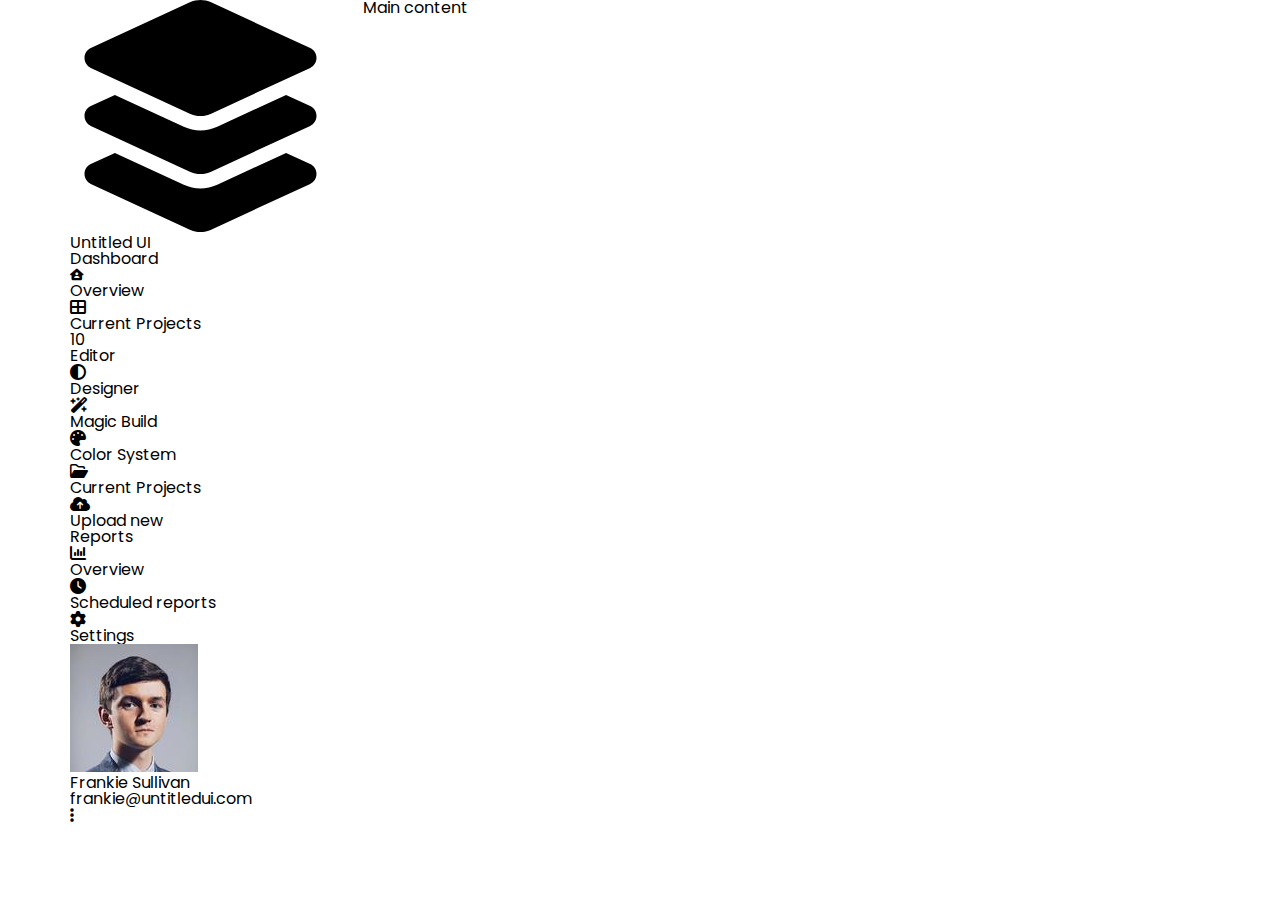
<file: pratice.html>
<!DOCTYPE html>
<html lang="en">
  <head>
    <meta charset="UTF-8" />
    <meta http-equiv="X-UA-Compatible" content="IE=edge" />
    <meta name="viewport" content="width=device-width, initial-scale=1.0" />
    <title>Document</title>
    <!-- Reset Css -->
    <link rel="stylesheet" href="./assets/css/reset.css" />
    <!-- Grid system -->
    <link rel="stylesheet" href="./assets/css/grid.css" />
    <!-- Font awesome -->
    <link
      rel="stylesheet"
      href="./fontawesome-free-6.4.0-web/css/all.min.css"
    />
    <!-- Page styles -->
    <link rel="stylesheet" href="./assets/css/practice.css" />
    <!-- Embeded fonts -->
    <link rel="preconnect" href="https://fonts.googleapis.com" />
    <link rel="preconnect" href="https://fonts.gstatic.com" crossorigin />
    <link
      href="https://fonts.googleapis.com/css2?family=Poppins:wght@300;400;500;600;700;800&display=swap"
      rel="stylesheet"
    />
  </head>
  <body>
    <div class="grid wide">
      <div class="row">
        <div class="menu-col col col-s-3 col-m-3 col-l-3 col-xl-3">
          <div class="menu-container">
            <div class="dots">
              <div class="dot dot--orange"></div>
              <div class="dot dot--gold"></div>
              <div class="dot dot--green"></div>
            </div>
            <div class="logo-block">
              <div class="logo">
                <svg xmlns="http://www.w3.org/2000/svg" viewBox="0 0 576 512">
                  <!--! Font Awesome Pro 6.4.0 by @fontawesome - https://fontawesome.com License - https://fontawesome.com/license (Commercial License) Copyright 2023 Fonticons, Inc. -->
                  <path
                    d="M264.5 5.2c14.9-6.9 32.1-6.9 47 0l218.6 101c8.5 3.9 13.9 12.4 13.9 21.8s-5.4 17.9-13.9 21.8l-218.6 101c-14.9 6.9-32.1 6.9-47 0L45.9 149.8C37.4 145.8 32 137.3 32 128s5.4-17.9 13.9-21.8L264.5 5.2zM476.9 209.6l53.2 24.6c8.5 3.9 13.9 12.4 13.9 21.8s-5.4 17.9-13.9 21.8l-218.6 101c-14.9 6.9-32.1 6.9-47 0L45.9 277.8C37.4 273.8 32 265.3 32 256s5.4-17.9 13.9-21.8l53.2-24.6 152 70.2c23.4 10.8 50.4 10.8 73.8 0l152-70.2zm-152 198.2l152-70.2 53.2 24.6c8.5 3.9 13.9 12.4 13.9 21.8s-5.4 17.9-13.9 21.8l-218.6 101c-14.9 6.9-32.1 6.9-47 0L45.9 405.8C37.4 401.8 32 393.3 32 384s5.4-17.9 13.9-21.8l53.2-24.6 152 70.2c23.4 10.8 50.4 10.8 73.8 0z"
                  />
                </svg>
              </div>
              <h1 class="brand-name">Untitled UI</h1>
            </div>
            <div class="categories-container">
              <div class="categories">
                <h2 class="categories__name">Dashboard</h2>
                <ul class="categories__option-list">
                  <li class="categories__option-item">
                    <i class="icon fa-solid fa-house-user fa-xs"></i>
                    <h3 class="categories__option-name">Overview</h3>
                  </li>
                  <li class="categories__option-item">
                    <i class="icon fa-solid fa-table-cells-large"></i>
                    <h3 class="categories__option-name">Current Projects</h3>
                    <div class="projects-status">
                      <span class="current-projects">10</span>
                    </div>
                  </li>
                </ul>
              </div>
              <div class="categories">
                <h2 class="categories__name">Editor</h2>
                <ul class="categories__option-list">
                  <li class="categories__option-item">
                    <i class="icon fa-solid fa-circle-half-stroke"></i>
                    <h3 class="categories__option-name">Designer</h3>
                  </li>
                  <li class="categories__option-item">
                    <i class="icon fa-solid fa-wand-magic-sparkles"></i>
                    <h3 class="categories__option-name">Magic Build</h3>
                  </li>
                  <li class="categories__option-item">
                    <i class="icon fa-solid fa-palette"></i>
                    <h3 class="categories__option-name">Color System</h3>
                  </li>
                  <li class="categories__option-item">
                    <i class="icon fa-regular fa-folder-open"></i>
                    <h3 class="categories__option-name">Current Projects</h3>
                  </li>
                  <li class="categories__option-item">
                    <i class="icon fa-solid fa-cloud-arrow-up"></i>
                    <h3 class="categories__option-name">Upload new</h3>
                  </li>
                </ul>
              </div>
              <div class="categories">
                <h2 class="categories__name">Reports</h2>
                <ul class="categories__option-list">
                  <li class="categories__option-item">
                    <i class="icon fa-solid fa-chart-column"></i>
                    <h3 class="categories__option-name">Overview</h3>
                  </li>
                  <li class="categories__option-item">
                    <i class="icon fa-solid fa-clock"></i>
                    <h3 class="categories__option-name">Scheduled reports</h3>
                  </li>
                </ul>
              </div>
            </div>
            <div class="setting-btn categories__option-item">
              <i class="icon settings-color fa-solid fa-gear"></i>
              <h3 class="categories__option-name settings">Settings</h3>
            </div>
            <div class="user">
              <img src="./assets/images/avt-3.jpg" alt="" class="user__avt" />
              <div class="user__info">
                <p class="user__name">Frankie Sullivan</p>
                <p class="user__email">frankie@untitledui.com</p>
              </div>
              <div class="user__dots">
                <i class="icon fa-solid fa-ellipsis-vertical"></i>
              </div>
            </div>
          </div>
        </div>
        <div class="col col-s-9 col-m-9 col-l-9 col-xl-9">
          <div class="main-content">
            <h1>Main content</h1>
          </div>
        </div>
      </div>
    </div>
  </body>
</html>
</file>
<file: assets/css/grid.css>
.grid {
  width: 100%;
  display: block;
  padding: 0;
}

.grid.wide {
  max-width: 75em;
  margin: 0 auto;
}

.row {
  display: flex;
  flex-wrap: wrap;
  margin: 0 -4px;
}

.row.no-gutters {
  margin: 0;
}

.row.no-gutters .col {
  padding: 0;
}

.col {
  display: block;
  padding: 0 4px;
}
/* Col-s-... --- Mobile */
.col-s-0 {
  display: none;
}
.col-s-1 {
  flex: 0 0 8.33%;
  max-width: 8.33%;
}
.col-s-2 {
  flex: 0 0 16.67%;
  max-width: 16.66%;
}
.col-s-3 {
  flex: 0 0 25%;
  max-width: 25%;
}
.col-s-4 {
  flex: 0 0 33.33%;
  max-width: 33.33%;
}
.col-s-5 {
  flex: 0 0 41.67%;
  max-width: 41.66%;
}
.col-s-6 {
  flex: 0 0 50%;
  max-width: 50%;
}
.col-s-7 {
  flex: 0 0 58.33%;
  max-width: 58.33%;
}
.col-s-8 {
  flex: 0 0 66.66%;
  max-width: 66.66%;
}
.col-s-9 {
  flex: 0 0 75%;
  max-width: 75%;
}
.col-s-10 {
  flex: 0 0 83.33%;
  max-width: 83.33%;
}
.col-s-11 {
  flex: 0 0 91.66%;
  max-width: 91.66%;
}
.col-s-12 {
  flex: 0 0 100%;
  max-width: 100%;
}
.s-o-1 {
  margin-left: 8.33%;
}
.s-o-2 {
  margin-left: 16.66%;
}
.s-o-3 {
  margin-left: 25%;
}
.s-o-4 {
  margin-left: 33.33%;
}
.s-o-5 {
  margin-left: 41.66%;
}
.s-o-6 {
  margin-left: 50%;
}
.s-o-7 {
  margin-left: 58.33%;
}
.s-o-8 {
  margin-left: 66.66%;
}
.s-o-9 {
  margin-left: 75%;
}
.s-o-10 {
  margin-left: 83.33%;
}
.s-o-11 {
  margin-left: 91.66%;
}
/* PC Large Screens */
@media (min-width: 77.5em) {
  .wide {
    width: 71.25em;
  }
  .row {
    margin-left: -16px;
    margin-right: -16px;
  }
  .col {
    padding: 0 16px;
  }
  .col-xl-0 {
    display: none;
  }
  .col-xl-1 {
    flex: 0 0 8.33%;
    max-width: 8.33%;
  }
  .col-xl-2 {
    flex: 0 0 16.67%;
    max-width: 16.66%;
  }
  .col-xl-3 {
    flex: 0 0 25%;
    max-width: 25%;
  }
  .col-xl-4 {
    flex: 0 0 33.33%;
    max-width: 33.33%;
  }
  .col-xl-5 {
    flex: 0 0 41.67%;
    max-width: 41.66%;
  }
  .col-xl-6 {
    flex: 0 0 50%;
    max-width: 50%;
  }
  .col-xl-7 {
    flex: 0 0 58.33%;
    max-width: 58.33%;
  }
  .col-xl-8 {
    flex: 0 0 66.66%;
    max-width: 66.66%;
  }
  .col-xl-9 {
    flex: 0 0 75%;
    max-width: 75%;
  }
  .col-xl-10 {
    flex: 0 0 83.33%;
    max-width: 83.33%;
  }
  .col-xl-11 {
    flex: 0 0 91.66%;
    max-width: 91.66%;
  }
  .col-xl-12 {
    flex: 0 0 100%;
    max-width: 100%;
  }
  .xl-o-1 {
    margin-left: 8.33%;
  }
  .xl-o-2 {
    margin-left: 16.66%;
  }
  .xl-o-3 {
    margin-left: 25%;
  }
  .xl-o-4 {
    margin-left: 33.33%;
  }
  .xl-o-5 {
    margin-left: 41.66%;
  }
  .xl-o-6 {
    margin-left: 50%;
  }
  .xl-o-7 {
    margin-left: 58.33%;
  }
  .xl-o-8 {
    margin-left: 66.66%;
  }
  .xl-o-9 {
    margin-left: 75%;
  }
  .xl-o-10 {
    margin-left: 83.33%;
  }
  .xl-o-11 {
    margin-left: 91.66%;
  }
}

/* PC resolution */
@media (min-width: 64em) and (max-width: 77.4375em) {
  .wide {
    width: 61.5em;
  }
  .row {
    margin-left: -8px;
    margin-right: -8px;
  }
  .col {
    padding: 0 8px;
  }
  .col-l-0 {
    display: none;
  }
  .col-l-1 {
    flex: 0 0 8.33%;
    max-width: 8.33%;
  }
  .col-l-2 {
    flex: 0 0 16.67%;
    max-width: 16.66%;
  }
  .col-l-3 {
    flex: 0 0 25%;
    max-width: 25%;
  }
  .col-l-4 {
    flex: 0 0 33.33%;
    max-width: 33.33%;
  }
  .col-l-5 {
    flex: 0 0 41.67%;
    max-width: 41.66%;
  }
  .col-l-6 {
    flex: 0 0 50%;
    max-width: 50%;
  }
  .col-l-7 {
    flex: 0 0 58.33%;
    max-width: 58.33%;
  }
  .col-l-8 {
    flex: 0 0 66.66%;
    max-width: 66.66%;
  }
  .col-l-9 {
    flex: 0 0 75%;
    max-width: 75%;
  }
  .col-l-10 {
    flex: 0 0 83.33%;
    max-width: 83.33%;
  }
  .col-l-11 {
    flex: 0 0 91.66%;
    max-width: 91.66%;
  }
  .col-l-12 {
    flex: 0 0 100%;
    max-width: 100%;
  }
  .l-o-1 {
    margin-left: 8.33%;
  }
  .l-o-2 {
    margin-left: 16.66%;
  }
  .l-o-3 {
    margin-left: 25%;
  }
  .l-o-4 {
    margin-left: 33.33%;
  }
  .l-o-5 {
    margin-left: 41.66%;
  }
  .l-o-6 {
    margin-left: 50%;
  }
  .l-o-7 {
    margin-left: 58.33%;
  }
  .l-o-8 {
    margin-left: 66.66%;
  }
  .l-o-9 {
    margin-left: 75%;
  }
  .l-o-10 {
    margin-left: 83.33%;
  }
  .l-o-11 {
    margin-left: 91.66%;
  }
}

/* Tablet resolution */
@media (min-width: 46.25em) and (max-width: 63.9375em) {
  .wide {
    max-width: 40.25em;
  }
  .row {
    margin-left: -4px;
    margin-right: -4px;
  }
  .col {
    padding: 0 4px;
  }
  .col-m-0 {
    display: none;
  }
  .col-m-1 {
    flex: 0 0 8.33%;
    max-width: 8.33%;
  }
  .col-m-2 {
    flex: 0 0 16.67%;
    max-width: 16.66%;
  }
  .col-m-3 {
    flex: 0 0 25%;
    max-width: 25%;
  }
  .col-m-4 {
    flex: 0 0 33.33%;
    max-width: 33.33%;
  }
  .col-m-5 {
    flex: 0 0 41.67%;
    max-width: 41.66%;
  }
  .col-m-6 {
    flex: 0 0 50%;
    max-width: 50%;
  }
  .col-m-7 {
    flex: 0 0 58.33%;
    max-width: 58.33%;
  }
  .col-m-8 {
    flex: 0 0 66.66%;
    max-width: 66.66%;
  }
  .col-m-9 {
    flex: 0 0 75%;
    max-width: 75%;
  }
  .col-m-10 {
    flex: 0 0 83.33%;
    max-width: 83.33%;
  }
  .col-m-11 {
    flex: 0 0 91.66%;
    max-width: 91.66%;
  }
  .col-m-12 {
    flex: 0 0 100%;
    max-width: 100%;
  }
  .m-o-1 {
    margin-left: 8.33%;
  }
  .m-o-2 {
    margin-left: 16.66%;
  }
  .m-o-3 {
    margin-left: 25%;
  }
  .m-o-4 {
    margin-left: 33.33%;
  }
  .m-o-5 {
    margin-left: 41.66%;
  }
  .m-o-6 {
    margin-left: 50%;
  }
  .m-o-7 {
    margin-left: 58.33%;
  }
  .m-o-8 {
    margin-left: 66.66%;
  }
  .m-o-9 {
    margin-left: 75%;
  }
  .m-o-10 {
    margin-left: 83.33%;
  }
  .m-o-11 {
    margin-left: 91.66%;
  }
}
</file>
<file: assets/css/practice.css>
* {
  box-sizing: border-box;
}

html {
  font-size: 62.5%;
  scroll-behavior: smooth;

  /* Variables */
  --transition: all 0.3s linear;
}

body {
  font-family: "Poppins", sans-serif;
  font-size: 1.6rem;
}

.header {
  display: flex;
  align-items: center;
  justify-content: center;
  flex-direction: column;
}

.title {
  text-align: center;
  font-size: 5rem;
  font-weight: 600;
  letter-spacing: 0.2em;
  padding: 30px;
}

/* ----------------------------------------------------- MUTUAL -------------------------------------------------------------- */

a {
  text-decoration: none;
}

.btn {
  border-radius: 10px;
  border: 2px solid black;
  font-size: 2rem;
  font-weight: 600;
  line-height: 50px;
  padding: 0 15px;
  margin-top: 100px;
  transition: 0.4s;
  letter-spacing: 0.1em;
}

.btn:hover {
  cursor: pointer;
}

.element {
  height: 100vh;
  border-top: 1px solid #000;
}

.menu {
  height: 100px;
  width: 500px;
  overflow-y: scroll;
  border-left: 2px solid gold;
}

.project {
  color: #000;
  display: block;
  padding: 10px 20px;
}
.project:hover {
  text-shadow: 1px 1px 0px rgba(0, 0, 0, 1);
}

.bold {
  font-weight: 600;
}
/* -------------------------------------------------- COLOR FLIPPER ---------------------------------------------------------- */
#color-flipper {
  background-color: lightcoral;
  display: flex;
  flex-direction: column;
}

.color-flipper__nav {
  background-color: #fff;
  padding: 15px;
}

.color-flipper__nav,
.color-type {
  display: flex;
}

.color-type {
  justify-content: center;
  gap: 30px;
}

.section__title,
.color-type {
  flex-grow: 1;
}

.section__title {
  text-align: center;
  font-size: 2.5rem;
  font-weight: 300;
  color: lightseagreen;
}

.color-type {
  font-size: 2rem;
  font-weight: 500;
}

.color__option {
  color: #2b2a2a;
  transition: 0.4s;
}

.color__option:hover {
  color: lightgreen;
}

#color-flipper__content {
  display: flex;
  align-items: center;
  justify-content: center;
  flex-direction: column;
  flex-grow: 1;
}

#color-flipper__color-wrap {
  font-size: 3.5rem;
  font-weight: 600;
  padding: 20px;
  background: #2b2b2b;
  color: #fff;
  border-radius: 15px;
}

#color-flipper__color {
  font-size: 4rem;
  font-weight: 600;
  margin-left: 10px;
}
/* ------------------------------------------------------- COUNTER ---------------------------------------------------------- */
#counter {
  display: flex;
  flex-direction: column;
  align-items: center;
  justify-content: center;
  background-color: lightgoldenrodyellow;
}

.counter__title {
  font-size: 5rem;
  font-weight: 600;
}

.counter__performer {
  font-size: 7rem;
  font-weight: 600;
  margin-top: 50px;
}

.counter__btn:hover {
  background: #ccc;
}
/* ------------------------------------------------------ REVIEWS ----------------------------------------------------------- */
#reviews {
  display: flex;
  align-items: center;
  justify-content: center;
  flex-direction: column;
  background-color: ivory;
}

.reviews__title {
  font-size: 4rem;
  font-weight: 600;
  color: #2b2b2b;
  position: relative;
  margin-bottom: 20px;
}

.reviews__title::after {
  position: absolute;
  content: "";
  width: 50px;
  height: 3px;
  border-radius: 99px;
  background-color: turquoise;
  bottom: -20px;
  left: 50%;
  transform: translateX(-50%);
}

.reviews__container {
  display: flex;
  align-items: center;
  justify-content: center;
  flex-direction: column;
  padding: 20px;
  border-radius: 12px;
  box-shadow: 1px 0px 5px 1px rgba(0, 0, 0, 0.33);
  -webkit-box-shadow: 1px 0px 5px 1px rgba(0, 0, 0, 0.33);
  -moz-box-shadow: 1px 0px 5px 1px rgba(0, 0, 0, 0.33);
  margin-top: 40px;
}

.reviewer {
  height: 100px;
  width: 100px;
  border-radius: 50%;
  object-fit: cover;
}
.reviewer__name {
  font-weight: 600;
  letter-spacing: 0.1em;
  margin-top: 20px;
}

.reviewer__job {
  text-transform: uppercase;
  color: #888;
  margin-top: 8px;
}

.reviewer__saying {
  text-align: center;
  line-height: 1.6em;
  margin-top: 10px;
}

.chevron-btns {
  display: flex;
  gap: 15px;
  margin-top: 15px;
}

.chevron-right,
.chevron-left {
  width: 30px;
  height: 30px;
  border-radius: 50%;
  display: flex;
  align-items: center;
  justify-content: center;
  border: none;
  transition: 0.4s;
}

.chevron-right:hover,
.chevron-left:hover {
  cursor: pointer;
  background: rgba(0, 0, 0, 0.33);
}
/* ------------------------------------------------------ SIDE BAR ----------------------------------------------------- */
#sidebar {
  background: #333;
  position: relative;
}

.sidebar {
  background: ivory;
  padding: 20px;
  border-radius: 0 12px 12px 0;
  position: relative;
  transform: translate(-100%);
  transition: var(--transition);
}

.sidebar__logo {
  width: 33%;
  height: auto;
  transition: var(--transition);
}

.menu__item {
  display: block;
  line-height: 28px;
  padding: 0 15px;
  color: #444;
}
.menu__item:hover {
  background: #ccc;
}

.sidebar__socials {
  display: flex;
  gap: 15px;
  margin-top: 30px;
  margin-left: 15px;
}

.social__link {
  display: flex;
  align-items: center;
  justify-content: center;
  width: 30px;
  height: 30px;
  border-radius: 5px;
  border: 1px solid #ddd;
}

.social__link:hover {
  background: #ccc;
}

.close-btn {
  position: absolute;
  top: 20px;
  right: 20px;
}

.control-btn:hover,
.close-btn:hover {
  cursor: pointer;
}

.control-btn {
  position: absolute;
  top: 20px;
  right: 20px;
  animation-name: rotate;
  animation-duration: 2s;
  animation-timing-function: linear;
  animation-iteration-count: infinite;
}

@keyframes rotate {
  from {
    transform: rotate(0);
  }
  to {
    transform: rotate(360deg);
  }
}

.show-sidebar {
  transform: translate(0%);
}

.sidebar__text {
  text-align: center;
  font-size: 3rem;
  font-weight: 300;
  line-height: 2em;
  color: #fff;
}

.sidebar__text--bold {
  font-weight: 600;
}
/* ----------------------------------------------------- MODEL OVERLAY ---------------------------------------------------------- */
#modal-overlay {
  display: flex;
  align-items: center;
  justify-content: center;
  gap: 50px;
  flex-direction: column;
  position: relative;
  background: lightpink;
}

.modal__title {
  font-size: 6rem;
  font-weight: 600;
  letter-spacing: 0.2em;
}

.modal-container {
  position: absolute;
  height: 100%;
  width: 100%;
  background: rgba(0 0 0 / 0.3);
  visibility: hidden;
  z-index: 1;
}

.modal__message {
  position: absolute;
  background: #fff;
  display: flex;
  align-items: center;
  justify-content: center;
  border-radius: 15px;
  padding: 30px;
  z-index: 2;
  display: none;
}

.modal__text {
  font-size: 2rem;
  line-height: 1.6;
}

.visible {
  visibility: visible;
}

.modal-btn {
  padding: 20px;
  border-radius: 12px;
  border: 1px solid #aaa;
  font-size: 2rem;
  font-weight: 600;
  transition: var(--transition);
}

.modal-btn:hover {
  background: green;
  cursor: pointer;
  transform: translate(-5px, -5px);
  box-shadow: 10px 10px 5px 0px rgba(0, 0, 0, 1);
  -webkit-box-shadow: 10px 10px 5px 0px rgba(0, 0, 0, 1);
  -moz-box-shadow: 10px 10px 5px 0px rgba(0, 0, 0, 1);
}
/* ------------------------------------------------------- FREQUENTLY ASKED QUESTIONS ------------------------------------------- */
#questions {
  display: flex;
  align-items: center;
  justify-content: center;
  flex-direction: column;

  padding-bottom: 100px;
}

.questions__title {
  font-family: "Allura", cursive;
  font-size: 8rem;
  margin-top: 50px;
}

.questions {
  margin-top: 30px;
}

.single-question {
  padding: 20px;
  box-shadow: 0px 0px 5px 0px rgba(0, 0, 0, 0.69);
  -webkit-box-shadow: 0px 0px 5px 0px rgba(0, 0, 0, 0.69);
  -moz-box-shadow: 0px 0px 5px 0px rgba(0, 0, 0, 0.69);
  border-radius: 10px 10px 0 0;
}

.single-question ~ .single-question {
  margin-top: 15px;
}

.question__body {
  display: flex;
  justify-content: space-between;
  padding-bottom: 20px;
}

.question__content {
  font-size: 2.5rem;
  letter-spacing: 0.05em;
  line-height: 1.4;
}

.answer {
  padding-top: 20px;
  display: none;
}

.answer__content {
  font-size: 2rem;
  line-height: 1.3;
}

.question-btn {
  width: 35px;
  height: 35px;
  background: transparent;
  border: none;
}

.question-btn:hover {
  cursor: pointer;
}

.minus-sign {
  display: none;
}

.show-answer .answer {
  display: block;
}

.show-answer .minus-sign {
  display: block;
}

.show-answer .plus-sign {
  display: none;
}

.border--bottom {
  border-bottom: 1px solid #ccc;
}
/* ---------------------------------------------------------  MENU ------------------------------------------------------------- */
#menu {
  padding: 80px;
  border-top: 1px solid #000;
}

.menu__title {
  font-size: 5rem;
  font-weight: 600;
  letter-spacing: 0.05em;
  text-align: center;
  position: relative;
}

.menu__title::after {
  content: "";
  display: inline-block;
  width: 80px;
  height: 4px;
  border-radius: 2px;
  background: orange;
  position: absolute;
  bottom: -10px;
  transform: translateX(-220%);
}

.menu__categories {
  display: flex;
  align-items: center;
  justify-content: center;
  margin-top: 55px;
  gap: 16px;
}

.menu__category {
  padding: 7px 13px;
  border-radius: 5px;
  font-size: 1.8rem;
  font-weight: 500;
  text-transform: capitalize;
  border: 2px solid orange;
  background: #fff;
  color: orange;
  transition: var(--transition);
}

.menu__category:hover {
  cursor: pointer;
  background: orange;
  color: #fff;
}

.menu__display {
  display: flex;
  flex-wrap: wrap;
  row-gap: 45px;
  column-gap: 30px;
  margin-top: 65px;
}

.menu-item {
  display: flex;
  flex-basis: calc(50% - 30px);
}

.item__info {
  margin-left: 20px;
}

.item__heading {
  display: flex;
  justify-content: space-between;
  border-bottom: 1px dotted #333;
  padding-bottom: 12px;
}

.item__name,
.item__price {
  font-weight: 600;
  letter-spacing: 0.2em;
}

.item__name {
  text-transform: capitalize;
}

.item__price {
  color: orange;
}

.item__img {
  width: 225px;
  height: 150px;
  object-fit: cover;
  flex-shrink: 0;
  border-radius: 5px;
  border: 4px solid orange;
}

.item__desc {
  margin-top: 20px;
  line-height: 1.6;
  color: #777;
}
</file>
